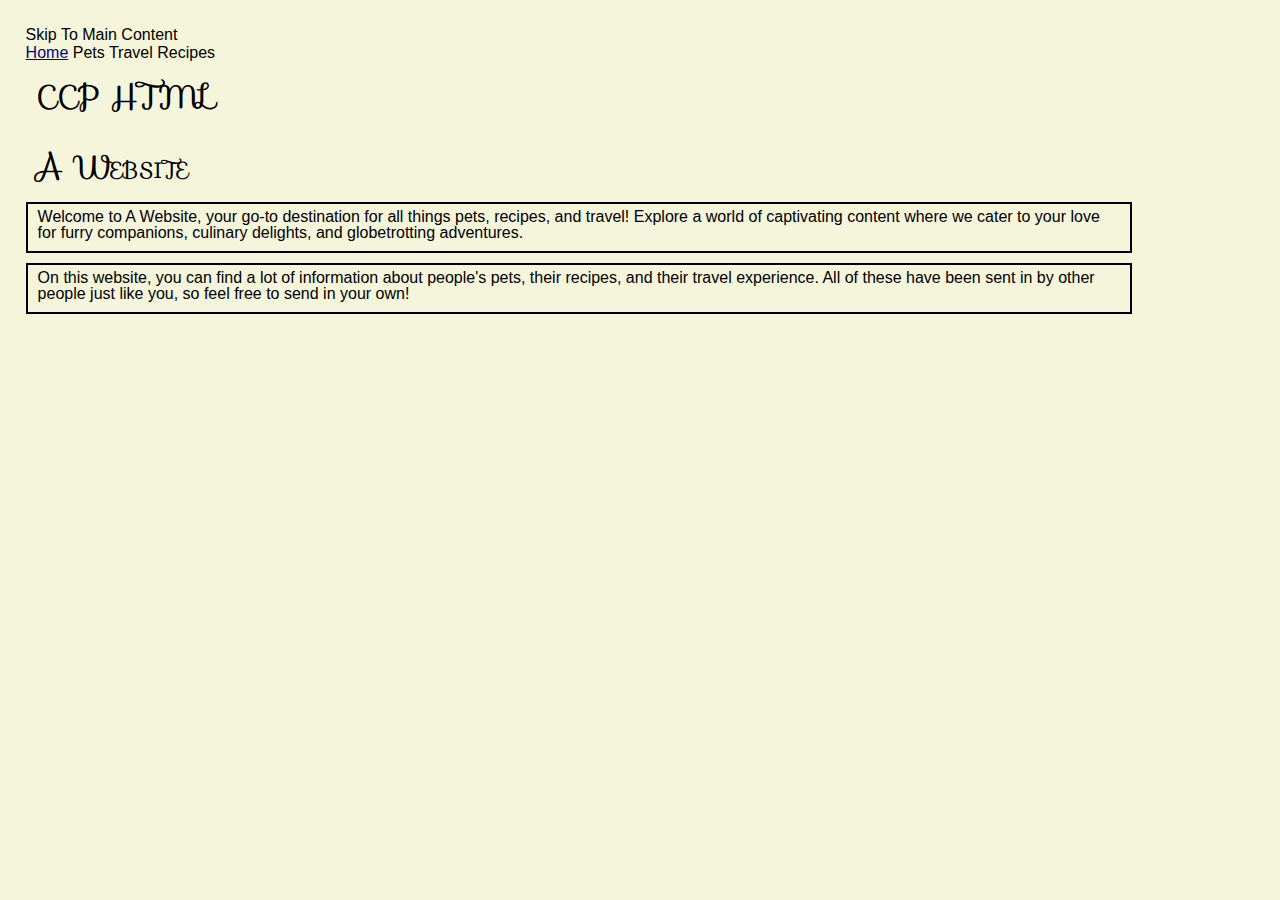
<file: index.html>
<!DOCTYPE html>
<html lang="en">
<head>
    <meta charset="UTF-8">
    <meta name="viewport" content="width=device-width, initial-scale=1.0">
    <link rel="stylesheet" href="css/reset.css">
    <link rel="stylesheet" href="css/index.css">
    <link rel="stylesheet" href="https://fonts.googleapis.com/css?family=Sofia">
    <title>Index</title>
</head>

<body>
    <a href="#main">Skip To Main Content</a>
<header>
    <nav>
        <a href = "index.html" class="active">Home</a>
        <a href = "pets.html">Pets</a>
        <a href = "travel.html">Travel</a>
        <a href = "recipes.html">Recipes</a>
    </nav>
        <h1>CCP HTML</h1>

    </header>
    <main id="main">
        <div>
            <h1>A Website</h1>
            <p>Welcome to A Website, your go-to destination for all things pets, recipes, and travel! Explore a world of captivating content where we cater to your love for furry companions, culinary delights, and globetrotting adventures. </p>

        </div>

        <div><P>On this website, you can find a lot of information about people's pets, their recipes, and their travel experience. All of these have been sent in by other people just like you, so feel free to send in your own!</P></div>

            <!-- Jackie Wolf -->

        <div></div>
        <div></div>
        <div></div>
        <div></div>
    </main>

</body>
</html>
</file>
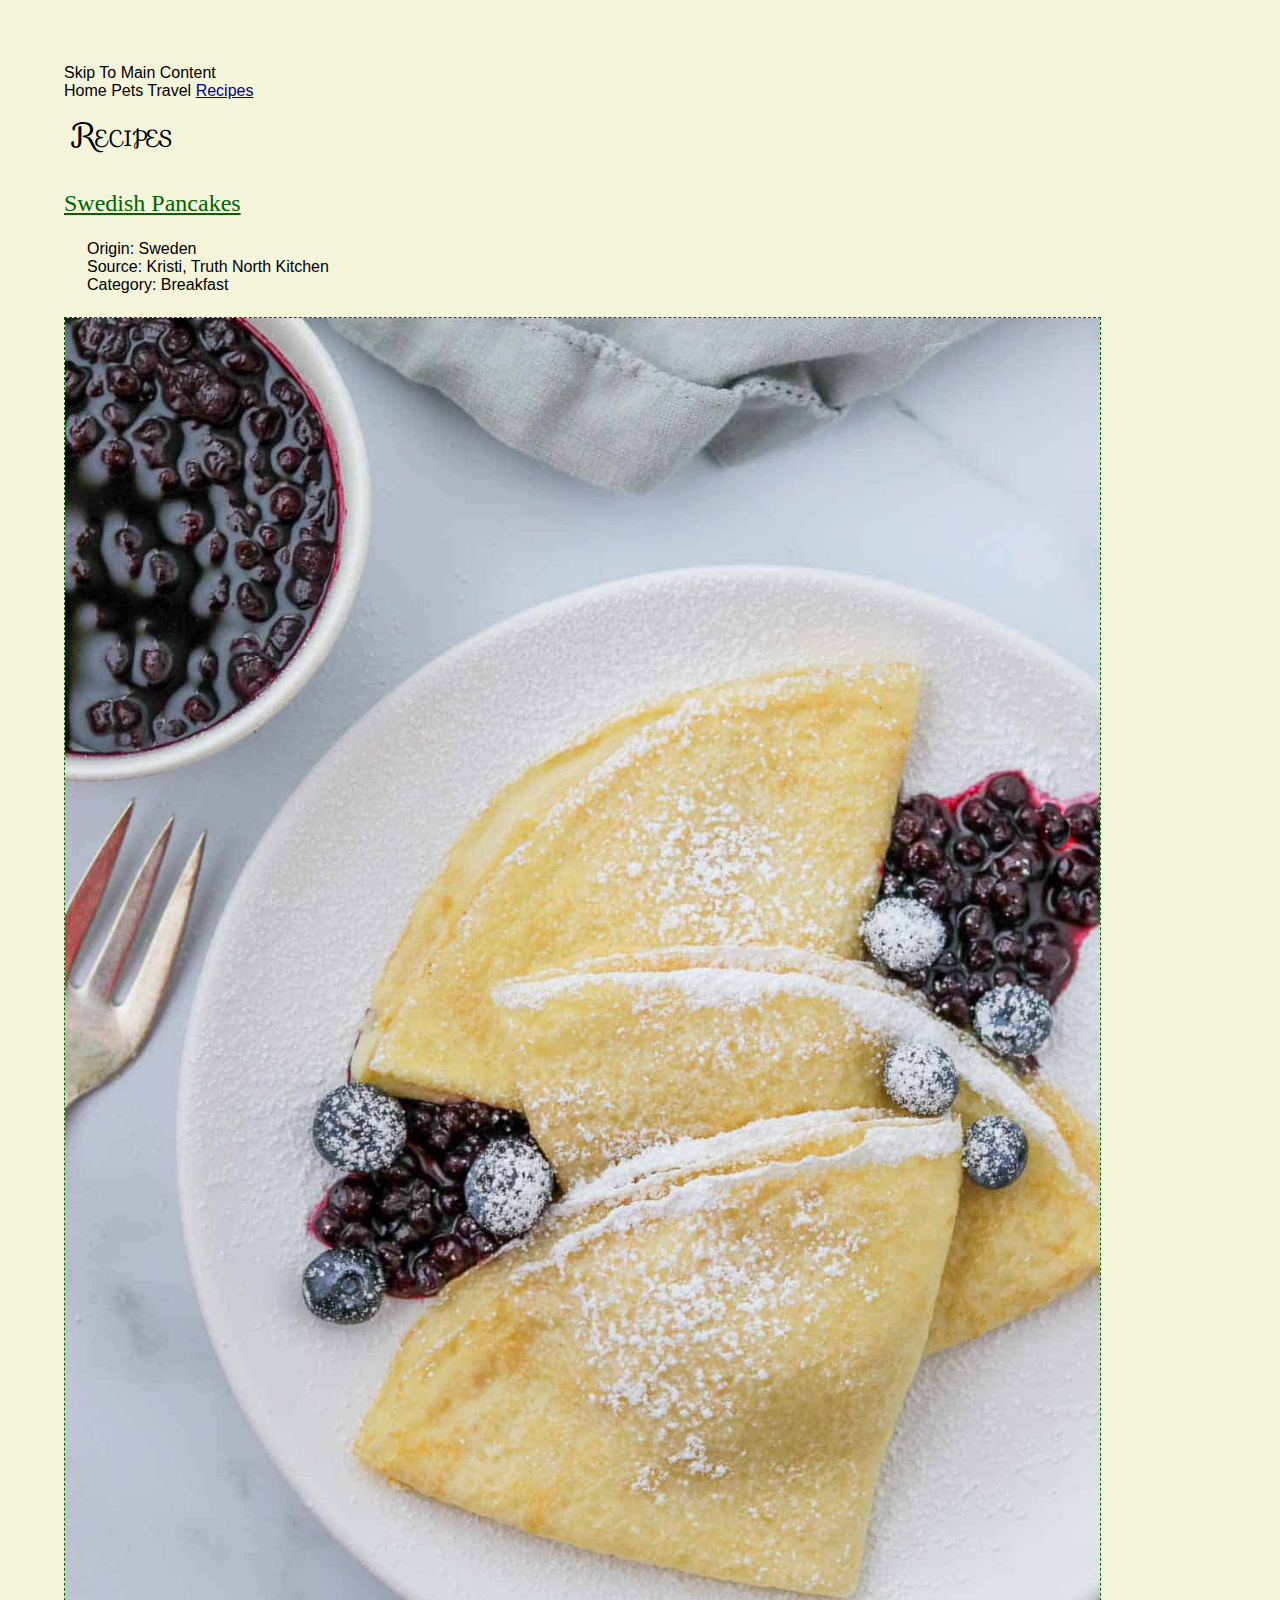
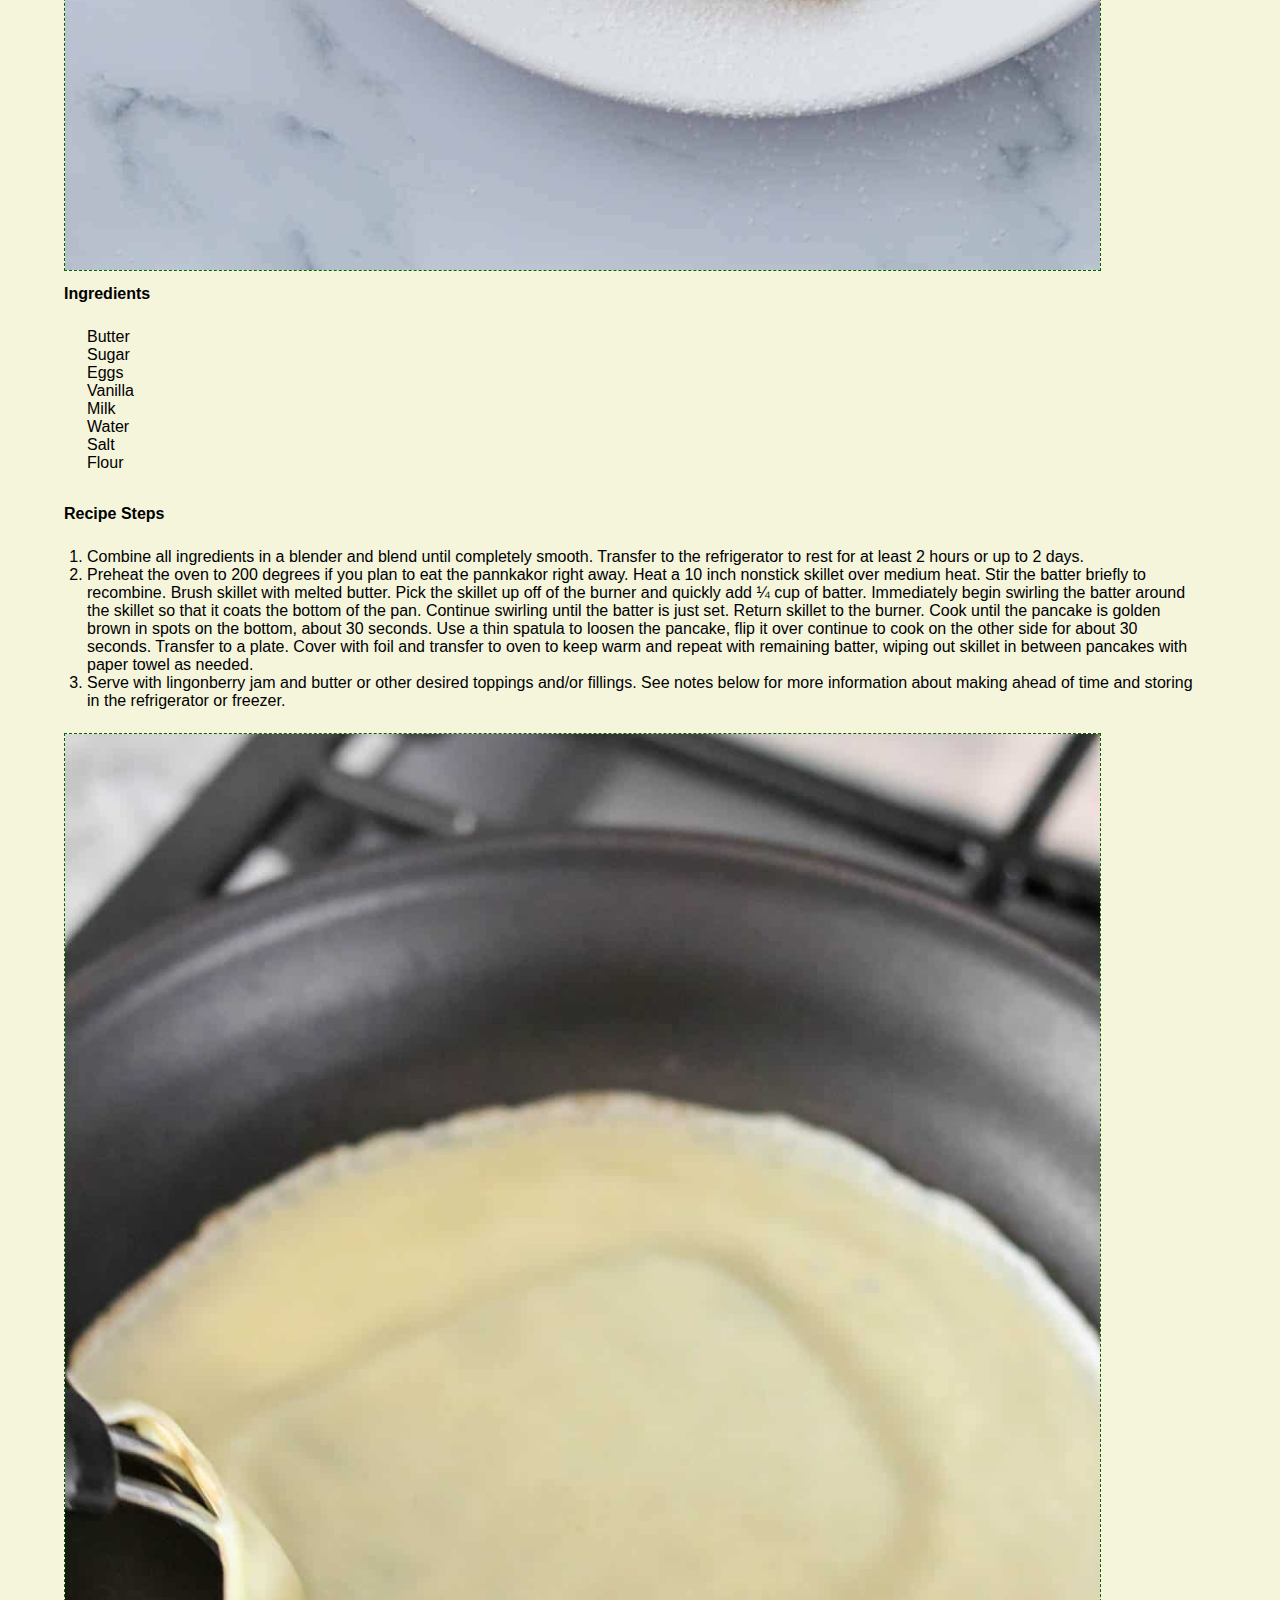
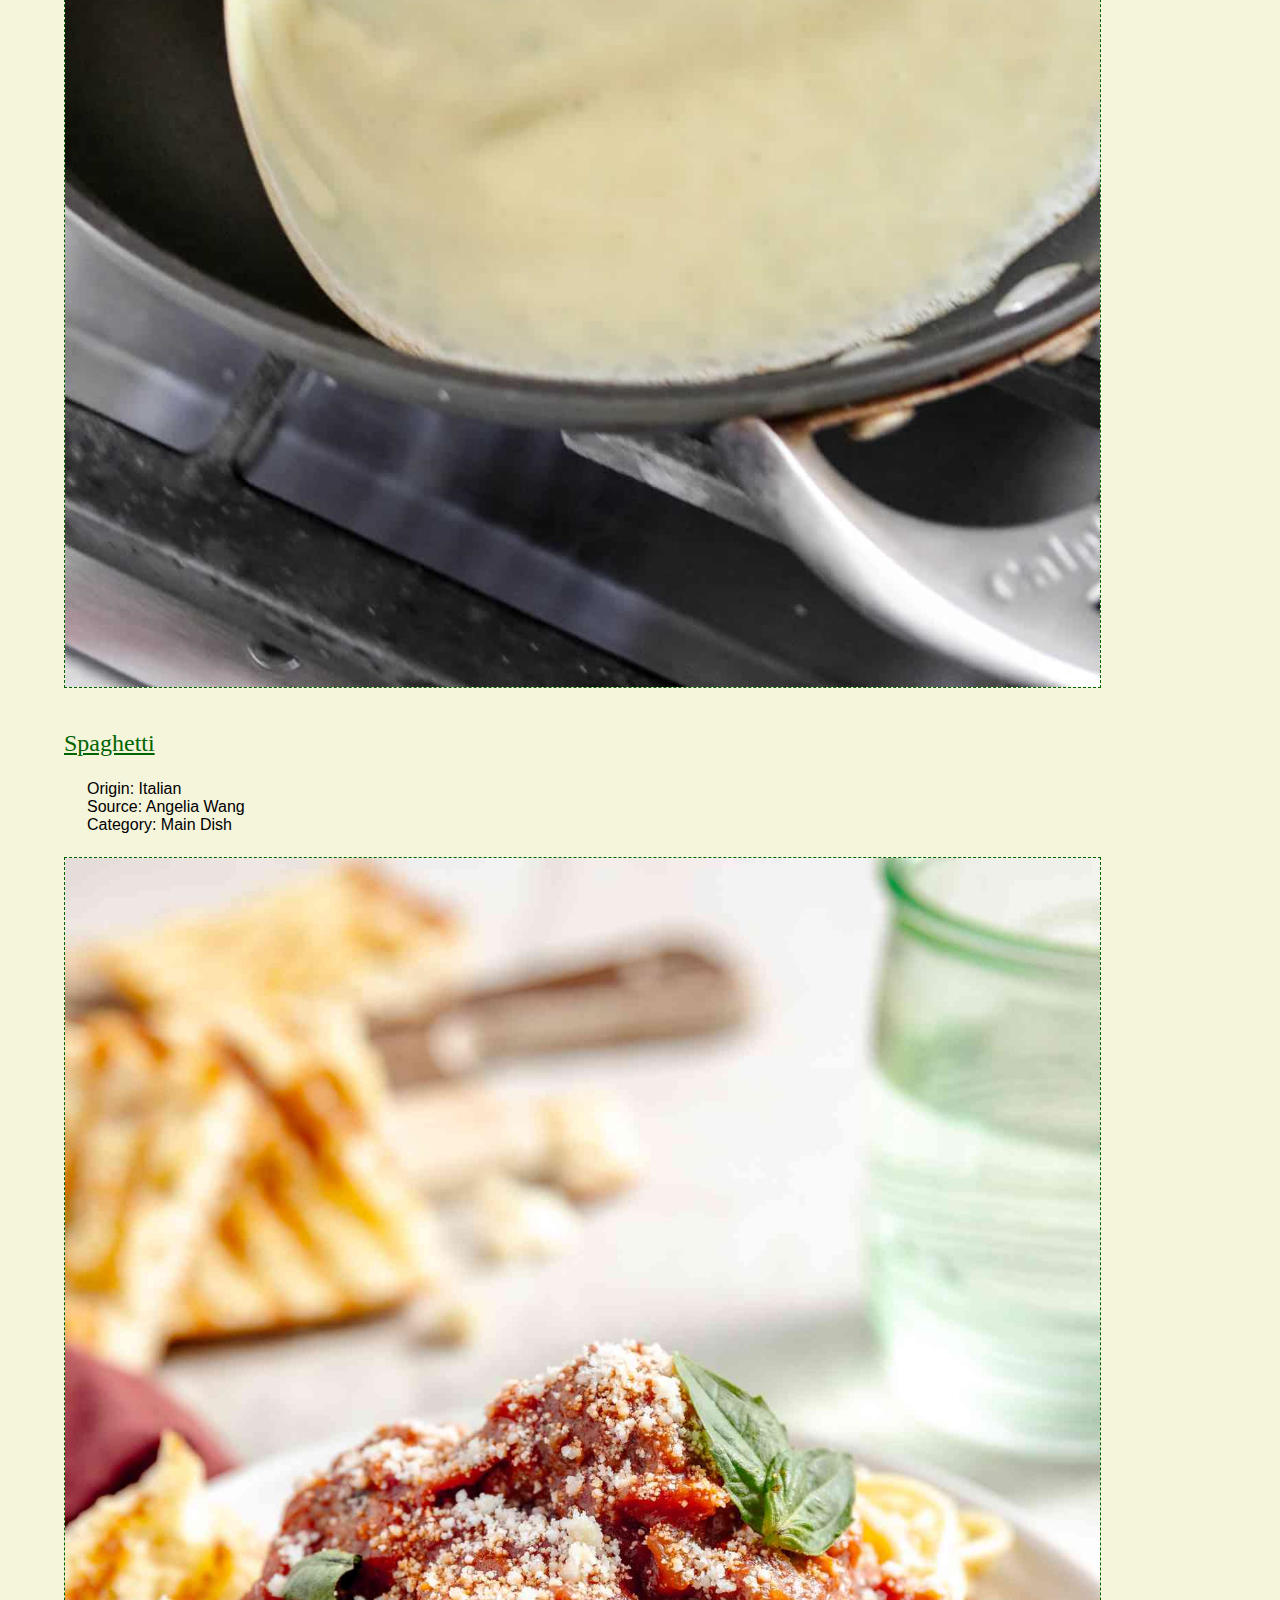
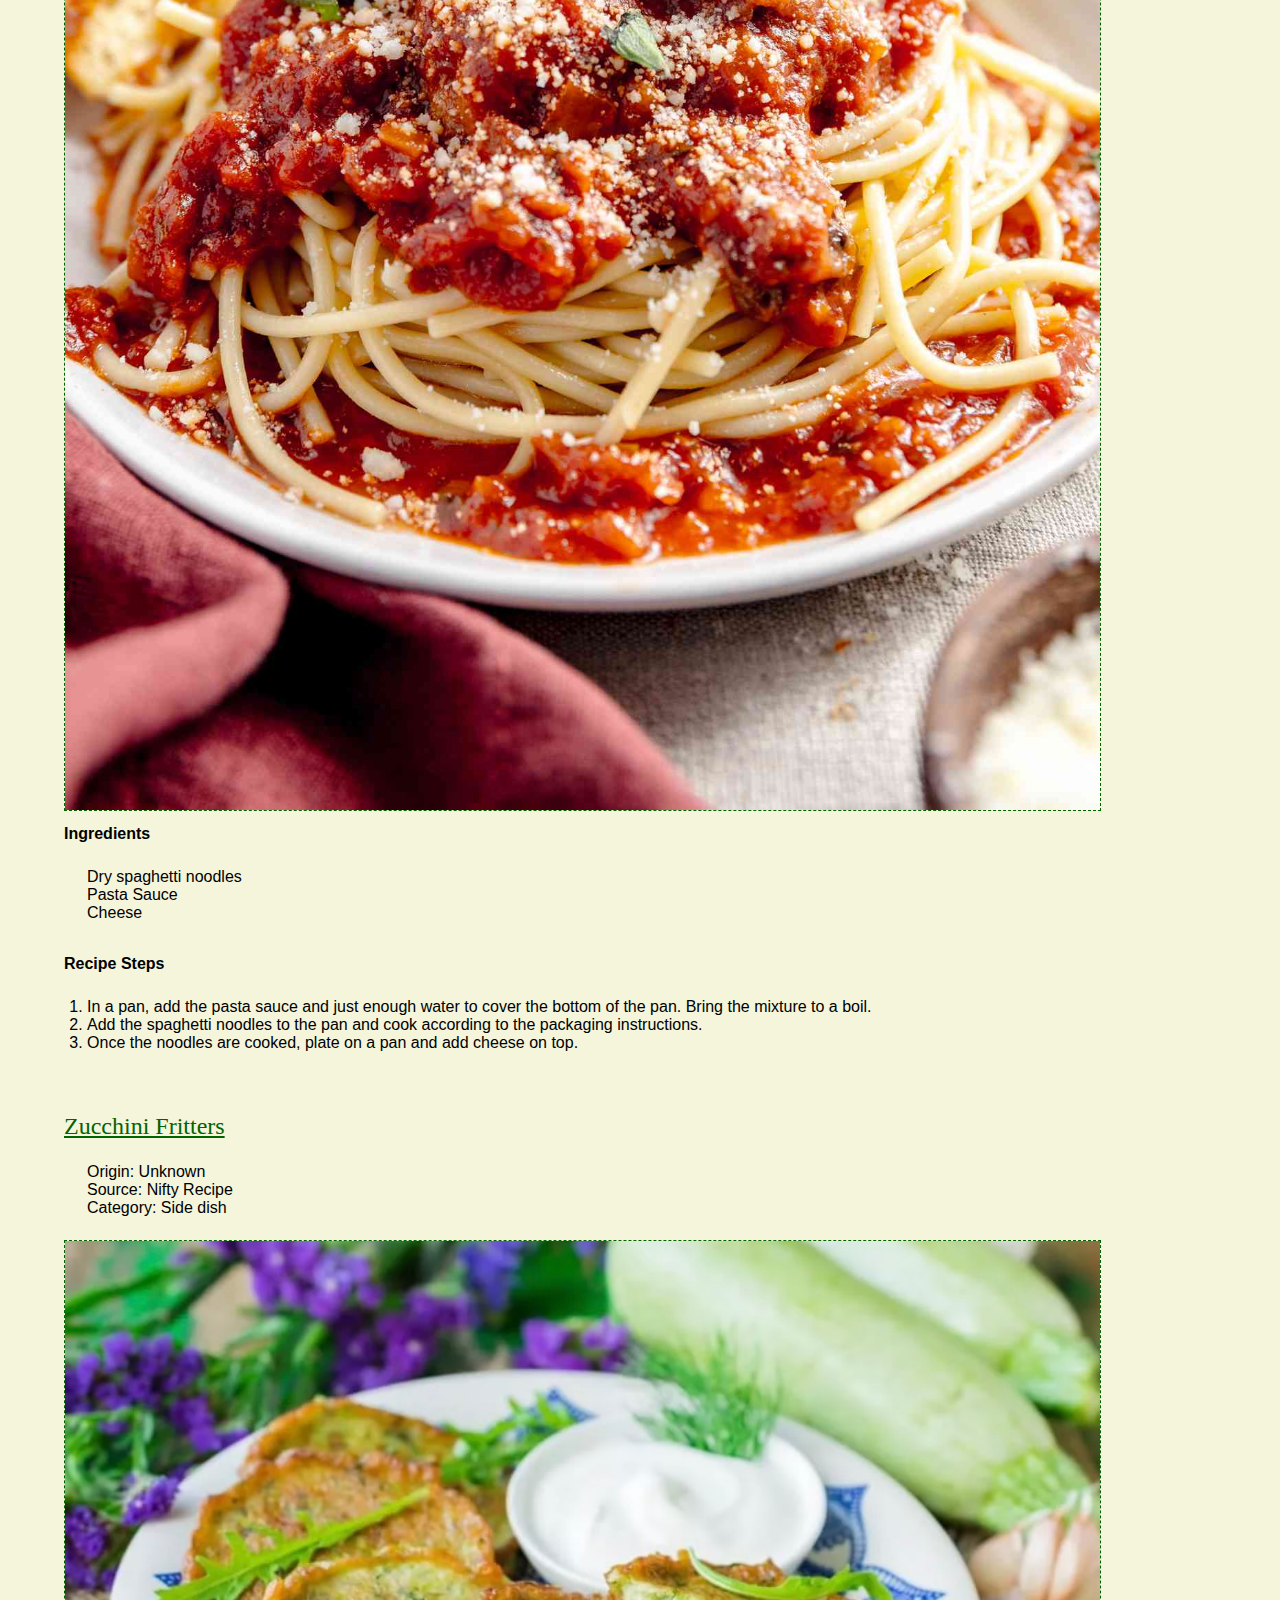
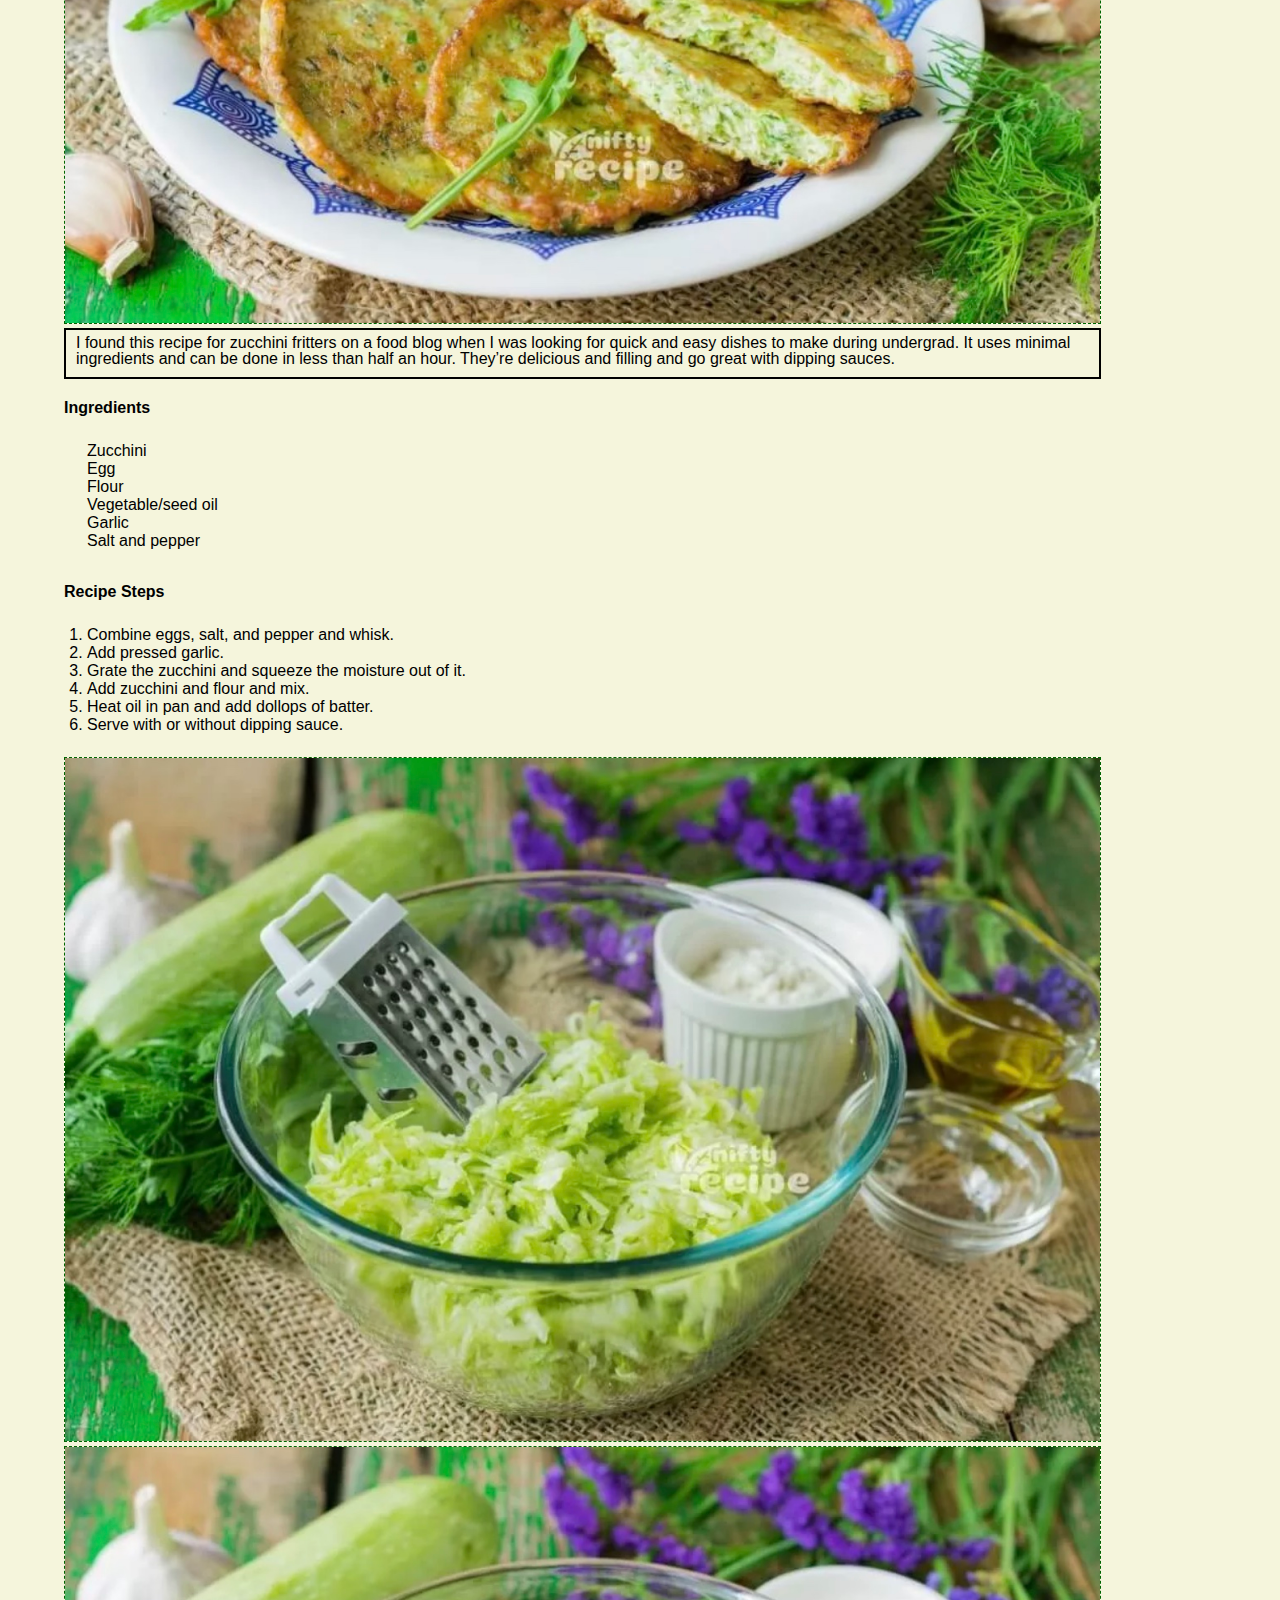
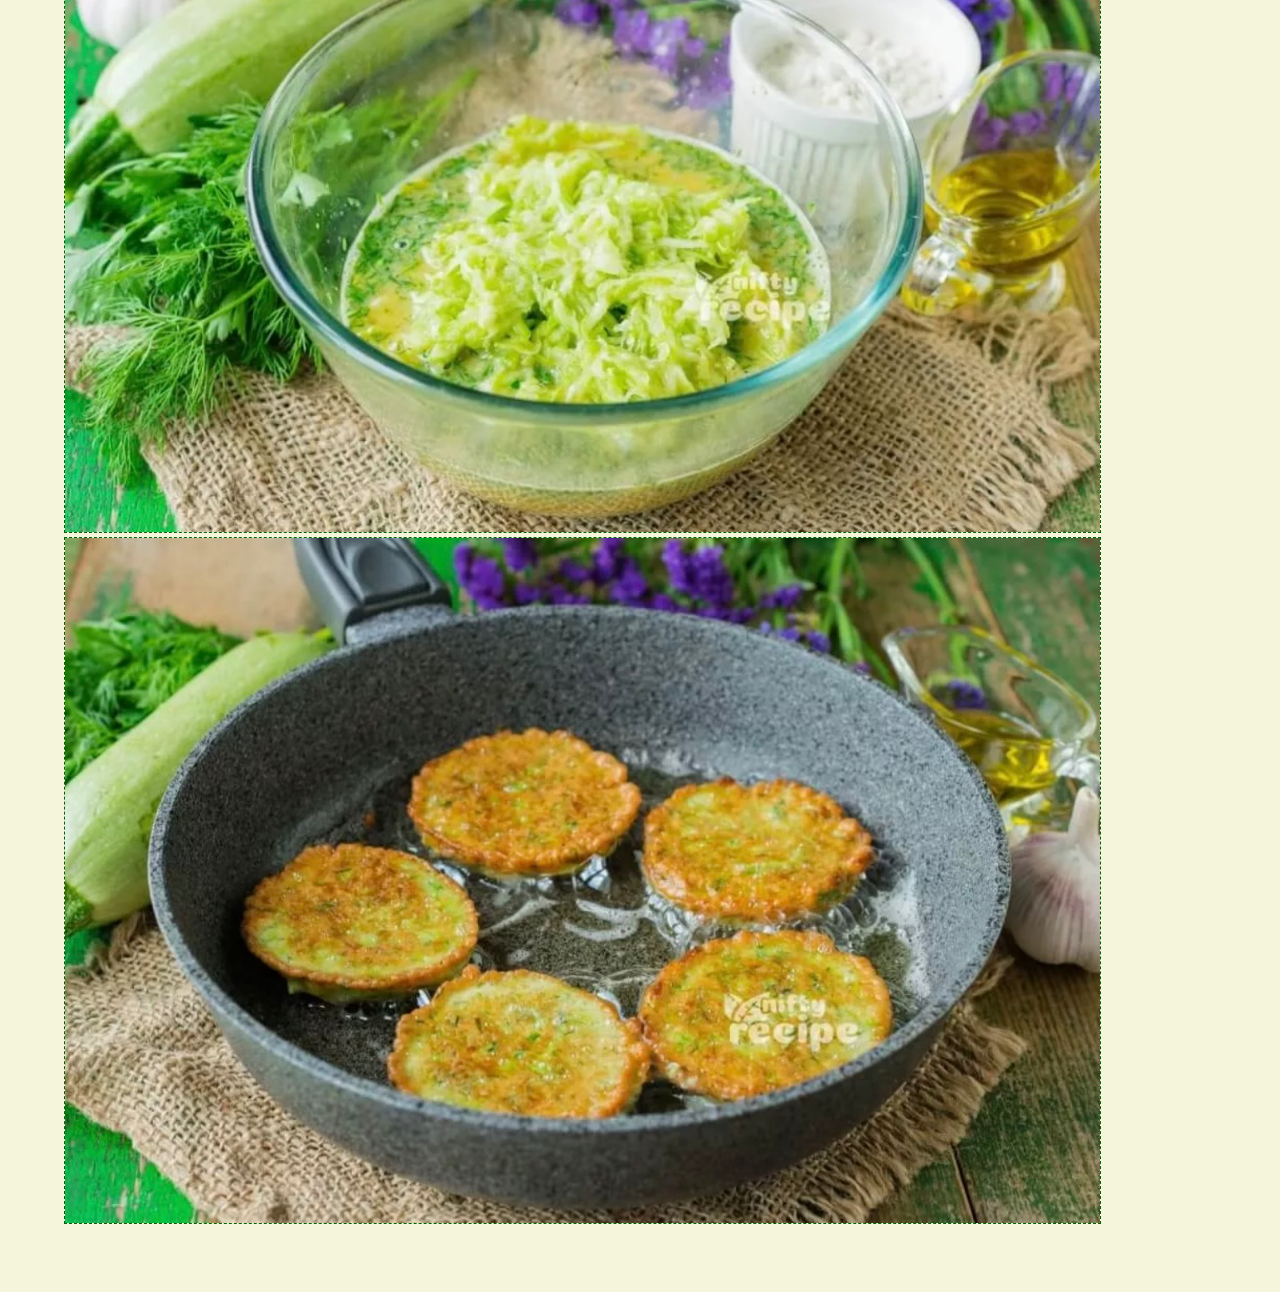
<file: recipes.html>
<!DOCTYPE html>
<html lang="en">
<head>
    <meta charset="UTF-8">
    <meta name="viewport" content="width=device-width, initial-scale=1.0">
    <link rel="stylesheet" href="css/reset.css">
    <link rel="stylesheet" href="css/recipes.css">
    <link rel="stylesheet" href="https://fonts.googleapis.com/css?family=Sofia">
    <title>Recipes</title>
</head>
<body>
    <a href="#main">Skip To Main Content</a>
    <nav>
        <a href = "index.html">Home</a>
        <a href = "pets.html">Pets</a>
        <a href = "travel.html">Travel</a>
        <a href = "recipes.html" class="active">Recipes</a>
    </nav>

    <main id="main">
        <h1>Recipes</h1>
        <div>
            <h2>Swedish Pancakes</h2>

            <ul><li>Origin: Sweden</li>
                <li>Source: Kristi, <a href="www.true-north-kitchen.com">Truth North Kitchen</a></li>
                <li>Category: Breakfast</ul></li>

            <img src="images/swedish-pancakes-platted.jpeg" width = "400" alt="Three Swedish pancakes folded with a dusting of powdered sugar and berries on a plate.">

            <h3>Ingredients</h3>
            <ul>
                <li>Butter</li>
                <li>Sugar</li>
                <li>Eggs</li>
                <li>Vanilla</li>
                <li>Milk</li>
                <li>Water</li>
                <li>Salt</li>
                <li>Flour</li>
            </ul>

            <h3>Recipe Steps</h3>
            <ol>
                <li>Combine all ingredients in a blender and blend until completely smooth. Transfer to the refrigerator to rest for at least 2 hours or up to 2 days.</li>
                <li>Preheat the oven to 200 degrees if you plan to eat the pannkakor right away.  Heat a 10 inch nonstick skillet over medium heat.  Stir the batter briefly to recombine. Brush skillet with melted butter.  Pick the skillet up off of the burner and quickly add ¼ cup of batter. Immediately begin swirling the batter around the skillet so that it coats the bottom of the pan.  Continue swirling until the batter is just set.  Return skillet to the burner. Cook until the pancake is golden brown in spots on the bottom, about 30 seconds. Use a thin spatula to loosen the pancake, flip it over continue to cook on the other side for about 30 seconds.  Transfer to a plate. Cover with foil and transfer to oven to keep warm and repeat with remaining batter, wiping out skillet in between pancakes with paper towel as needed.
                </li>
                <li>Serve with lingonberry jam and butter or other desired toppings and/or fillings. See notes below for more information about making ahead of time and storing in the refrigerator or freezer.</li>
            </ol>

            <img src="images/swedish-pancakes-pan.jpeg" width ="200" alt = "A thin layer of pancake batter cooking in a stainless steel pan.">

            <!-- Alyssa Sklar -->

        </div>
<br>
        <div>
            <h2>Spaghetti</h2>

            <ul><li>Origin: Italian</li>
                <li>Source: Angelia Wang</li>
                <li>Category: Main Dish</li></ul>

            <img src="images/spaghetti.jpg" width = "400" alt="Plated pasta noodles with sauce and cheese.">

            <h3>Ingredients</h3>
            <ul>
                <li>Dry spaghetti noodles</li>
                <li>Pasta Sauce</li>
                <li>Cheese</li>
            </ul>

            <h3>Recipe Steps</h3>
            <ol>
                <li>In a pan, add the pasta sauce and just enough water to cover the bottom of the pan. Bring the mixture to a boil. </li>
                <li>Add the spaghetti noodles to the pan and cook according to the packaging instructions.</li>
                <li>Once the noodles are cooked, plate on a pan and add cheese on top.</li>
            </ol>

            <!-- Angelia Wang -->
        </div>
<br>
        <div>
            <h2>Zucchini Fritters</h2>

            <ul><li>Origin: Unknown</li>
                <li>Source: <a href="niftyrecipe.com">Nifty Recipe</a></li>
                <li>Category: Side dish</li></ul>

            <img src="images/Zucchini_fritters_1.jpeg" width = "400" alt="Plated zucchini fritters with a side of sour cream.">

            <P>I found this recipe for zucchini fritters on a food blog when I was looking for quick and easy dishes to make during undergrad. It uses minimal ingredients and can be done in less than half an hour. They’re delicious and filling and go great with dipping sauces.</P>

            <h3>Ingredients</h3>
            <ul>
                <li>Zucchini</li>
                <li>Egg</li>
                <li>Flour</li>
                <li>Vegetable/seed oil</li>
                <li>Garlic</li>
                <li>Salt and pepper</li>
            </ul>

            <h3>Recipe Steps</h3>
            <ol>
                <li>Combine eggs, salt, and pepper and whisk.</li>
                <li>Add pressed garlic.</li>
                <li>Grate the zucchini and squeeze the moisture out of it.</li>
                <li>Add zucchini and flour and mix.</li>
                <li>Heat oil in pan and add dollops of batter.</li>
                <li>Serve with or without dipping sauce.</li>
            </ol>

            <img src="images/Zucchini_fritters_2.jpeg" width ="200" alt = "Grated zucchini.">
            <img src="images/Zucchini_fritters_4.jpg" width ="200" alt = "Ingredients for zucchini fritters combined in a bowl.">
            <img src="images/Zucchini_fritters_3.jpeg" width ="200" alt = "Zucchini fritters in the pan cooking.">

            <!-- Kay Malan --></div>

    </main>

</body>
</html>
</file>
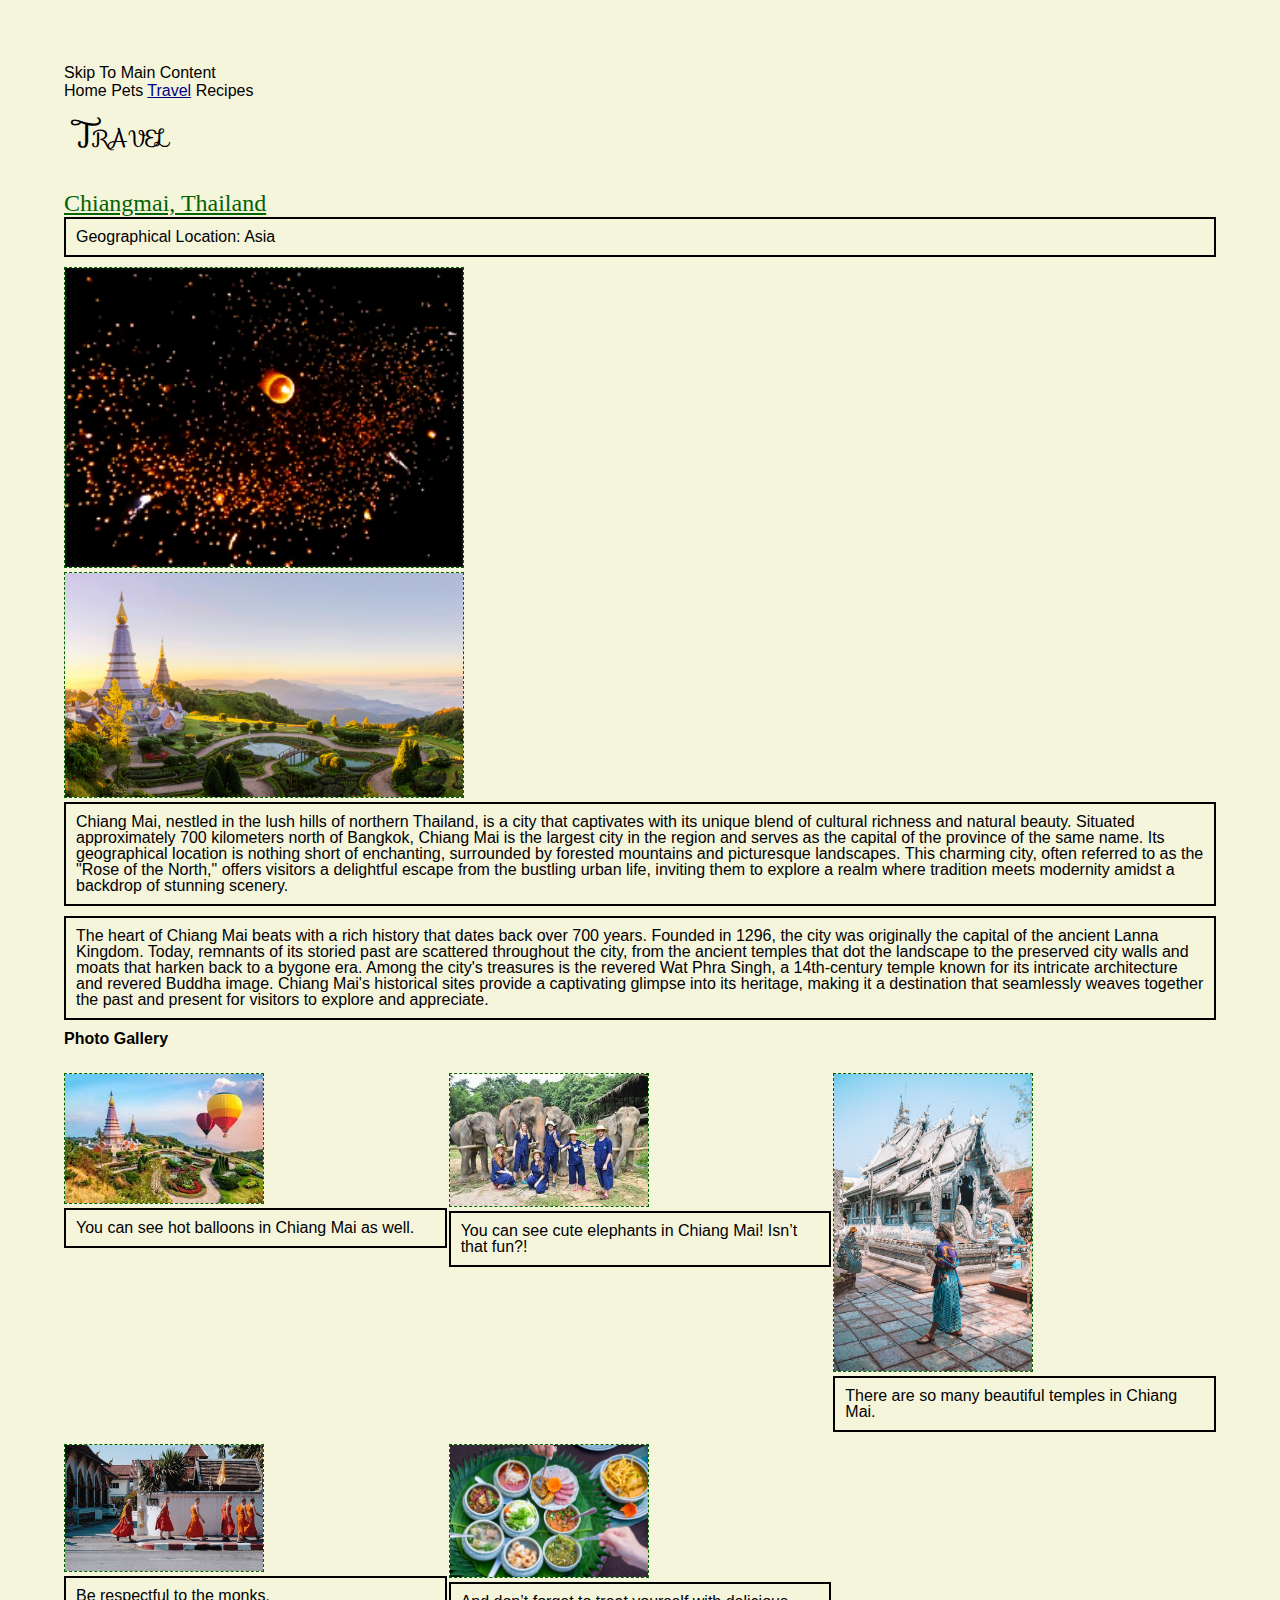
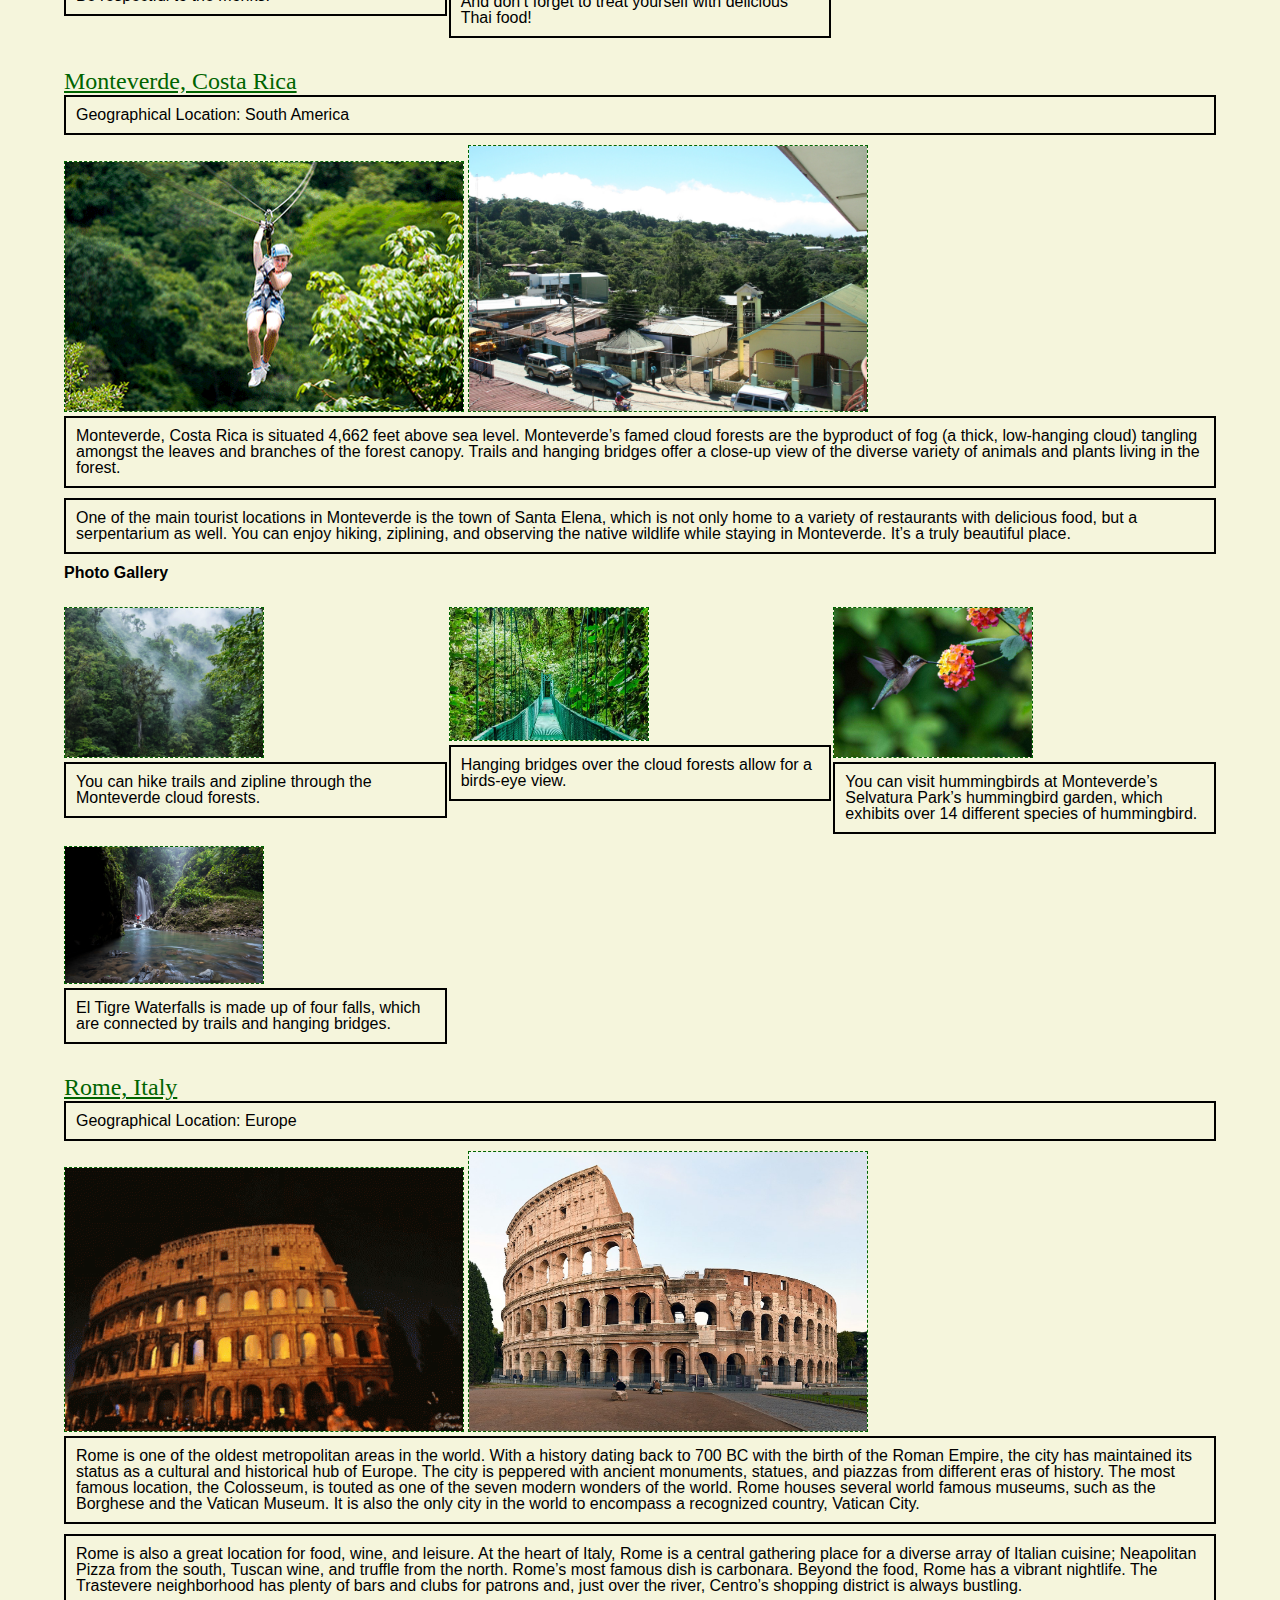
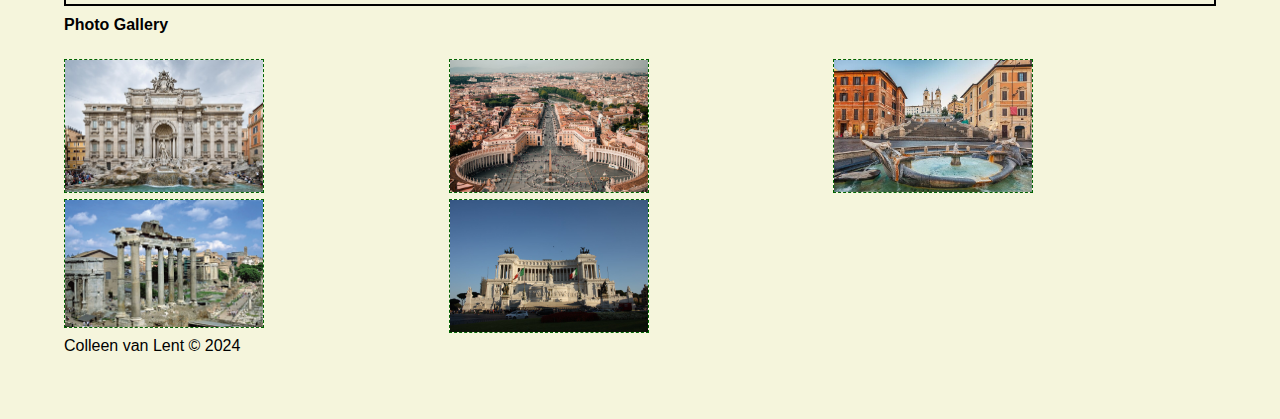
<file: travel.html>
<!DOCTYPE html>
<html lang="en">
<head>
    <meta charset="UTF-8">
    <meta name="viewport" content="width=device-width, initial-scale=1.0">
    <link rel="stylesheet" href="css/reset.css">
    <link rel="stylesheet" href="css/travel.css">
    <link rel="stylesheet" href="https://fonts.googleapis.com/css?family=Sofia">
    <title>Travel</title>
</head>
<body>
    <a href="#main">Skip To Main Content</a>
    <nav>
    <a href = "index.html">Home</a>
    <a href = "pets.html">Pets</a>
    <a href = "travel.html" class="active">Travel</a>
    <a href = "recipes.html">Recipes</a>
    </nav>

    <main id="main">
        <h1>Travel</h1>
        <div>
            <h2>Chiangmai, Thailand</h2>
            <P><B>Geographical Location:</B> Asia</P>

            <div class="gif"><img src="images/chiangmaigif.gif" width = "400" alt="Gif of the colorful lights in Chiangmai"></div>
            <img src="images/chiangmai.jpeg" width = "400" alt="Colorful landscape photo of Chiangmai, Thailand">

            <P>Chiang Mai, nestled in the lush hills of northern Thailand, is a city that captivates with its unique blend of cultural richness and natural beauty. Situated approximately 700 kilometers north of Bangkok, Chiang Mai is the largest city in the region and serves as the capital of the province of the same name. Its geographical location is nothing short of enchanting, surrounded by forested mountains and picturesque landscapes. This charming city, often referred to as the "Rose of the North," offers visitors a delightful escape from the bustling urban life, inviting them to explore a realm where tradition meets modernity amidst a backdrop of stunning scenery.</P>

            <P>The heart of Chiang Mai beats with a rich history that dates back over 700 years. Founded in 1296, the city was originally the capital of the ancient Lanna Kingdom. Today, remnants of its storied past are scattered throughout the city, from the ancient temples that dot the landscape to the preserved city walls and moats that harken back to a bygone era. Among the city's treasures is the revered Wat Phra Singh, a 14th-century temple known for its intricate architecture and revered Buddha image. Chiang Mai's historical sites provide a captivating glimpse into its heritage, making it a destination that seamlessly weaves together the past and present for visitors to explore and appreciate.</P>

            <h3>Photo Gallery</h3>

            <div class="grid-container">
            <div class="grid-item1">
            <img src="images/chiangmai1.jpeg" width ="200" alt = "colorful hot balloons in the heart of Chiang Mai">
            <P>You can see hot balloons in Chiang Mai as well. </P></div>

            <div class="grid-item2"><img src="images/chiangmai2.jpeg"  width ="200" alt="People with elephants">
            <P>You can see cute elephants in Chiang Mai! Isn’t that fun?!</P></div>

            <div class="grid-item3"><img src="images/chiangmai3.jpeg" width ="200" alt = "Woman posing in front of a temple">
            <P>There are so many beautiful temples in Chiang Mai.</P></div>

            <div class="grid-item4"><img src="images/chiangmai4.jpeg"  width ="200" alt="Monks crossing the street">
            <P>Be respectful to the monks.</P></div>

            <div class="grid-item5"><img src="images/chiangmai5.jpeg"  width ="200" alt="Traditional food in Chiangmai">
            <P>And don’t forget to treat yourself with delicious Thai food!</P></div>

            <!-- Cindy Ye -->

        </div></div>

        <div>

            <h2>Monteverde, Costa Rica</h2>
            <P><B>Geographical Location:</B> South America</P>

            <img src="images/Monteverde.gif" width = "400" alt="Gif of activities such as kayaking, ziplining, and hiking in Monteverde">
            <img src="images/Monteverde_skyline.jpeg" width = "400" alt="Skyline of Monteverde">

            <P>Monteverde, Costa Rica is situated 4,662 feet above sea level. Monteverde’s famed cloud forests are the byproduct of fog (a thick, low-hanging cloud) tangling amongst the leaves and branches of the forest canopy. Trails and hanging bridges offer a close-up view of the diverse variety of animals and plants living in the forest.</P>

            <P>One of the main tourist locations in Monteverde is the town of Santa Elena, which is not only home to a variety of restaurants with delicious food, but a serpentarium as well. You can enjoy hiking, ziplining, and observing the native wildlife while staying in Monteverde. It’s a truly beautiful place. </P>

            <h3>Photo Gallery</h3>
            <div class="grid-container">
            <div class="grid-item1">
            <img src="images/Monteverde_cloud_forest.jpeg" width ="200" alt = "Clouds rolling through a line of trees">
            <P>You can hike trails and zipline through the Monteverde cloud forests.</P></div>

            <div class="grid-item2"><img src="images/Monteverde_hanging_bridges.jpeg"  width ="200" alt="An image of a bridge hanging above the cloud forest canopy in Monteverde.">
            <P>Hanging bridges over the cloud forests allow for a birds-eye view.</P></div>

            <div class="grid-item3"><img src="images/Monteverde_hummingbirds.jpeg" width ="200" alt = "A hummingbird with green feathers drinking from a pink and orange flower.">
            <P>You can visit hummingbirds at Monteverde’s Selvatura Park’s hummingbird garden, which exhibits over 14 different species of hummingbird.</P></div>

            <div class="grid-item4"><img src="images/Monteverde_el_tigre_waterfalls.jpeg"  width ="200" alt="A person in red standing in front of one of El Tigre’s four waterfalls.">
            <P>El Tigre Waterfalls is made up of four falls, which are connected by trails and hanging bridges. </P></div>

            <!-- Kay Malan -->
        </div></div>

            <div>
                <h2>Rome, Italy</h2>
                <P><B>Geographical Location:</B> Europe</P>

                <img src="images/colosseum-rome.gif" width = "400" alt="Nighttime gif of the Colosseum">
                <img src="images/colosseum-rome.jpg" width = "400" alt="The Roman Colosseumon a quiet day">

                <P>Rome is one of the oldest metropolitan areas in the world. With a history dating back to 700 BC with the birth of the Roman Empire, the city has maintained its status as a cultural and historical hub of Europe. The city is peppered with ancient monuments, statues, and piazzas from different eras of history. The most famous location, the Colosseum, is touted as one of the seven modern wonders of the world. Rome houses several world famous museums, such as the Borghese and the Vatican Museum. It is also the only city in the world to encompass a recognized country, Vatican City. </P>

                <P>Rome is also a great location for food, wine, and leisure. At the heart of Italy, Rome is a central gathering place for a diverse array of Italian cuisine; Neapolitan Pizza from the south, Tuscan wine, and truffle from the north. Rome’s most famous dish is carbonara. Beyond the food, Rome has a vibrant nightlife. The Trastevere neighborhood has plenty of bars and clubs for patrons and, just over the river, Centro’s shopping district is always bustling.</P>

                <h3>Photo Gallery</h3>
                <div class="grid-container">
                <div class="grid-item1">
                <img src="images/trevi-fountain-rome.jpg" width ="200" alt = "A decorated marble fountain with several roman statues dancing."></div>

                <div class="grid-item2"><img src="images/vatican-rome.jpg"  width ="200" alt="An aerial view of a circular forum outlined with ornate columns"></div>

                <div class="grid-item3"><img src="images/spanish-steps-rome.jpg" width ="200" alt = "Decorative steps sitting behind a fountain with a small church at the top."></div>

                <div class="grid-item4"><img src="images/roman-forum-rome.webp"  width ="200" alt="A ruin of large columns supporting a roof surrounded by smaller ruins."></div>

                <div class="grid-item5"><img src="images/victor-emmanuel-rome.jpg"  width ="200" alt="An ornate marble building with bronze statues of angels and chariots, and the Italian flag on either side."></div>

                <!-- Frank Pelosi --></div>
                </div></div>
    <footer>Colleen van Lent &copy; 2024</footer>

</body>
</html>
</file>
<file: css/index.css>
body {
    margin: 2%;
    font-family: Verdana, Geneva, Tahoma, sans-serif;
    color: black;
    background-color: beige;
}

h1 {
    font-size: xx-large;
    font-family: 'Sofia', Times, serif;
    padding: 10px;
    font-variant: small-caps;
}

h2 {
    font-size: x-large;
    text-decoration: underline;
    color: darkgreen;
    font-family: Georgia, 'Times New Roman', Times, serif;
    padding-top: 20px;
}

h3 {
    font-size: medium;
    text-decoration: solid;
    text-transform: capitalize;
    font-weight: bolder;
    margin-bottom: 25px;
    padding-top: 10px;
}

p {
    font-size: medium;
    width: 90%;
    margin-bottom: 10px;
    line-height: 100%;
    font-family: 'Segoe UI', Tahoma, Geneva, Verdana, sans-serif;
    padding: 10px;
    padding-top: 5px;
    border: solid black 2px;
}

ul {
    margin: 2%;
    padding-top: 10px;
}

img {
    border: dashed darkgreen 1px;
    width: 90%;
}

ol {
    margin: 2%;
    padding-top: 20px;
    list-style-type: decimal;
}

nav a.active {
    color: darkblue;
    text-decoration: underline;
}
</file>
<file: css/recipes.css>
body {
    margin: 5%;
    font-family: Verdana, Geneva, Tahoma, sans-serif;
    color: black;
    background-color: beige;
}

h1 {
    font-size: xx-large;
    font-family: 'Sofia', Times, serif;
    padding: 10px;
    font-variant: small-caps;
}

h2 {
    font-size: x-large;
    text-decoration: underline;
    color: darkgreen;
    font-family: Georgia, 'Times New Roman', Times, serif;
    padding-top: 20px;
}

h3 {
    font-size: medium;
    text-decoration: solid;
    text-transform: capitalize;
    font-weight: bolder;
    margin-bottom: 25px;
    padding-top: 10px;
}

p {
    font-size: medium;
    width: 90%;
    margin-bottom: 10px;
    line-height: 100%;
    font-family: 'Segoe UI', Tahoma, Geneva, Verdana, sans-serif;
    padding: 10px;
    padding-top: 5px;
    border: solid black 2px;
}

ul {
    margin: 2%;
}

img {
    border: dashed darkgreen 1px;
    width: 90%;
}

ol {
    margin: 2%;
    list-style-type: decimal;
}

nav a.active {
    color: darkblue;
    text-decoration: underline;
}
</file>
<file: css/travel.css>
body {
    margin: 5%;
    font-family: Verdana, Geneva, Tahoma, sans-serif;
    color: black;
    background-color: beige;
}

h1 {
    font-size: xx-large;
    font-family: 'Sofia', Times, serif;
    padding: 10px;
    font-variant: small-caps;
}

h2 {
    font-size: x-large;
    text-decoration: underline;
    color: darkgreen;
    font-family: Georgia, 'Times New Roman', Times, serif;
    padding-top: 20px;
}

h3 {
    font-size: medium;
    text-decoration: solid;
    text-transform: capitalize;
    font-weight: bolder;
    margin-bottom: 25px;
}

p {
    font-size: medium;
    width: 100%;
    margin-bottom: 10px;
    line-height: 100%;
    font-family: 'Segoe UI', Tahoma, Geneva, Verdana, sans-serif;
    padding: 10px;
    border: solid black 2px;
}

ul {
    margin: 2%;
}

img {
    border: dashed darkgreen 1px;
}

ol {
    margin: 2%;
    list-style-type: decimal;
}

.grid-container {
    display: grid;
    grid-template-columns: repeat(3, 1fr);
    grid-row: repeat(2, 1fr);
    grid-gap: 2px;
    justify-content: center;
    align-items: stretch;
}

.grid-item1 {
    grid-column: 1;
    width: 1fr;
  }

.grid-item2  {
    grid-column: 2;
    width: 1fr;
  }


.grid-item3  {
    grid-column: 3;
    width: 1fr;
  }

.grid-item4 {
    grid-column: 1;
    grid-row: 2;
}

.grid-item5 {
    grid-column: 2;
    grid-row: 2;
}

nav a.active {
    color: darkblue;
    text-decoration: underline;
}

.gif {
    animation: bounce 2000ms;
  }

  @media (prefers-reduced-motion: reduce) {
    .gif {
      animation: none;
    }
  }
</file>
